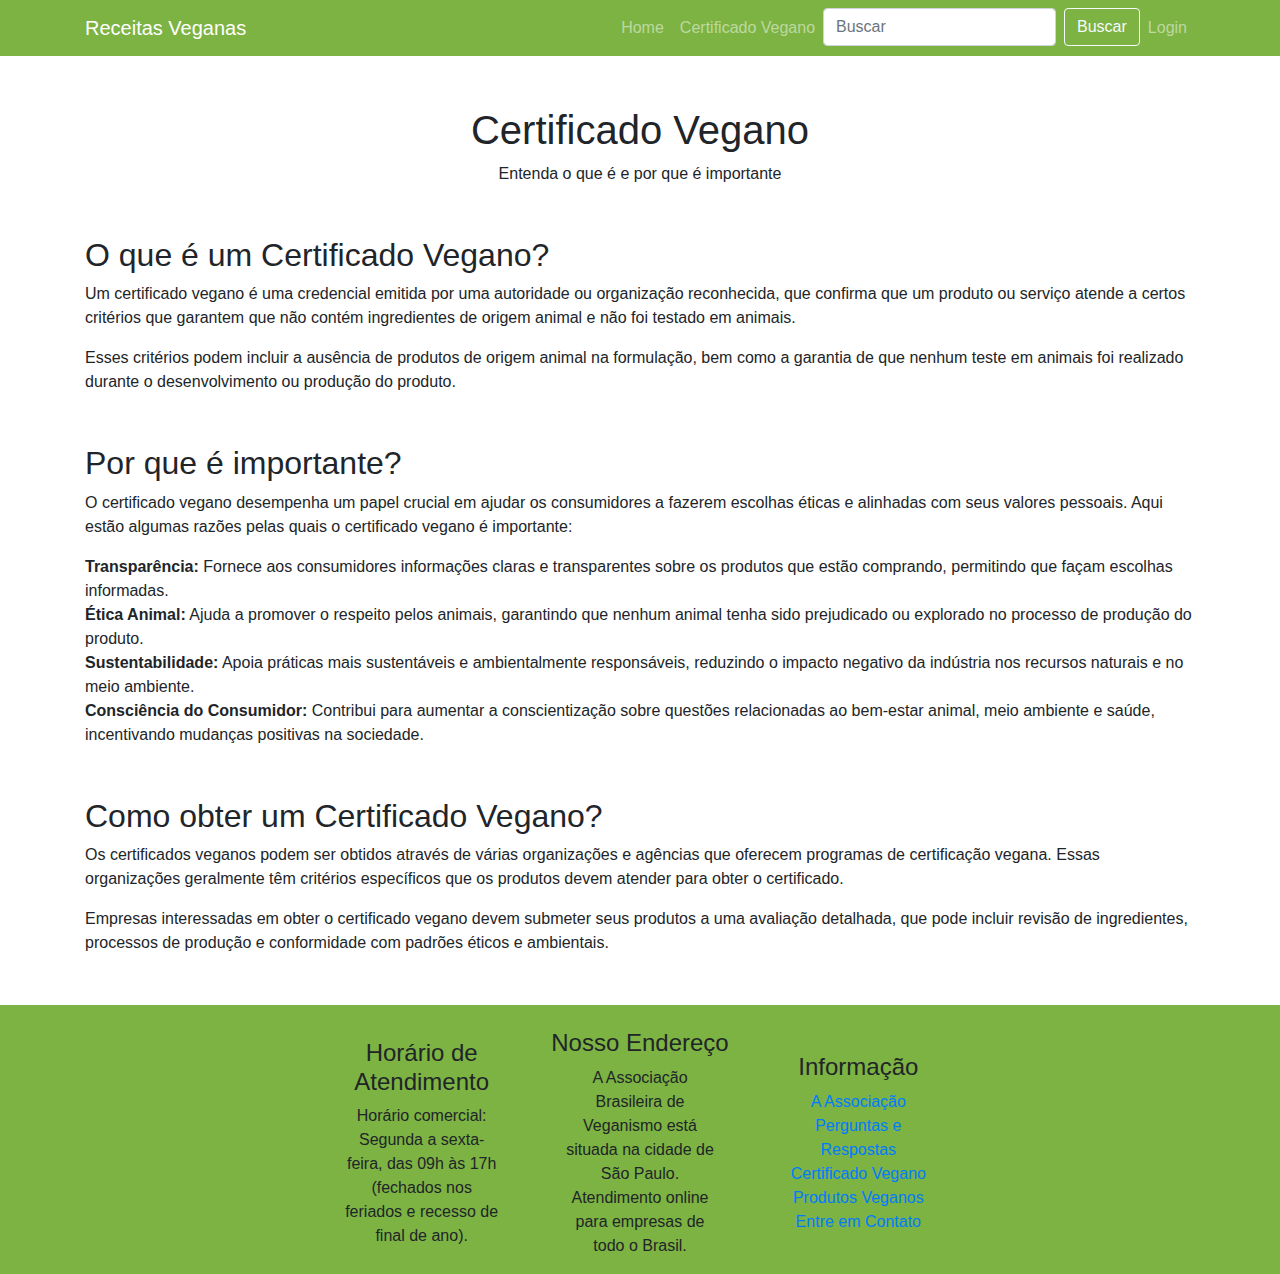
<file: pages/certificado.html>
<!DOCTYPE html>
<html lang="pt-br">
<head>
  <meta charset="UTF-8">
  <meta name="viewport" content="width=device-width, initial-scale=1.0">
  <title>Certificado Vegano</title>
  <link rel="stylesheet" href="/css/estilo.css">
  <style>
    .navbar {
      background-color: #7CB342;
    }
    .text-center{
      background-color: #7CB342;
    }
    </style>

  <!-- Bootstrap CSS -->
  <link rel="stylesheet" href="https://stackpath.bootstrapcdn.com/bootstrap/4.5.2/css/bootstrap.min.css">
</head>
<body>
    <nav class="navbar navbar-expand-lg navbar-dark">
        <div class="container">
          <a class="navbar-brand" href="#">Receitas Veganas</a>
          <button class="navbar-toggler" type="button" data-toggle="collapse" data-target="#navbarNav" aria-controls="navbarNav" aria-expanded="false" aria-label="Toggle navigation">
            <span class="navbar-toggler-icon"></span>
          </button>
          <div class="collapse navbar-collapse justify-content-end" id="navbarNav">
            <ul class="navbar-nav">
              <li class="nav-item">
                <a class="nav-link" href="/index.html">Home</a>
              </li>
              <li class="nav-item">
                <a class="nav-link" href="#">Certificado Vegano</a>
              </li>
              <li class="nav-item">
                <form class="form-inline">
                  <input class="form-control mr-sm-2" type="search" placeholder="Buscar" aria-label="Buscar">
                  <button class="btn btn-outline-light my-2 my-sm-0" type="submit">Buscar</button>
                </form>
              </li>
              <li class="nav-item">
                <a class="nav-link" href="pages/login.html">Login</a>
              </li>
            </ul>
          </div>
        </div>
      </nav>
  <div class="container">
    <header style="text-align: center; margin-top: 50px;">
      <h1>Certificado Vegano</h1>
      <p>Entenda o que é e por que é importante</p>
    </header>
    <section style="margin-top: 50px;">
      <h2>O que é um Certificado Vegano?</h2>
      <p>Um certificado vegano é uma credencial emitida por uma autoridade ou organização reconhecida, que confirma que um produto ou serviço atende a certos critérios que garantem que não contém ingredientes de origem animal e não foi testado em animais.</p>
      <p>Esses critérios podem incluir a ausência de produtos de origem animal na formulação, bem como a garantia de que nenhum teste em animais foi realizado durante o desenvolvimento ou produção do produto.</p>
    </section>
    <section style="margin-top: 50px;">
      <h2>Por que é importante?</h2>
      <p>O certificado vegano desempenha um papel crucial em ajudar os consumidores a fazerem escolhas éticas e alinhadas com seus valores pessoais. Aqui estão algumas razões pelas quais o certificado vegano é importante:</p>
      <ul>
        <li><strong>Transparência:</strong> Fornece aos consumidores informações claras e transparentes sobre os produtos que estão comprando, permitindo que façam escolhas informadas.</li>
        <li><strong>Ética Animal:</strong> Ajuda a promover o respeito pelos animais, garantindo que nenhum animal tenha sido prejudicado ou explorado no processo de produção do produto.</li>
        <li><strong>Sustentabilidade:</strong> Apoia práticas mais sustentáveis e ambientalmente responsáveis, reduzindo o impacto negativo da indústria nos recursos naturais e no meio ambiente.</li>
        <li><strong>Consciência do Consumidor:</strong> Contribui para aumentar a conscientização sobre questões relacionadas ao bem-estar animal, meio ambiente e saúde, incentivando mudanças positivas na sociedade.</li>
      </ul>
    </section>
    <section style="margin-top: 50px; margin-bottom: 50px;">
      <h2>Como obter um Certificado Vegano?</h2>
      <p>Os certificados veganos podem ser obtidos através de várias organizações e agências que oferecem programas de certificação vegana. Essas organizações geralmente têm critérios específicos que os produtos devem atender para obter o certificado.</p>
      <p>Empresas interessadas em obter o certificado vegano devem submeter seus produtos a uma avaliação detalhada, que pode incluir revisão de ingredientes, processos de produção e conformidade com padrões éticos e ambientais.</p>
    </section>
  </div>
  <footer  style="font-size: 16px;" class="text-center footer-expand-lg mt-4 " >
    <div class="row justify-content-center align-items-center">
        <div class="col-md-2 mt-4">
            <h4>Horário de Atendimento</h4>
            <p style="margin-left: auto;" class="col-md">Horário comercial: Segunda a sexta-feira, das 09h às 17h (fechados nos feriados e recesso de final de ano).</p>
        </div>
        <div class="col-md-2 mt-4">
            <h4>Nosso Endereço</h4>
            <p class="col-md">A Associação Brasileira de Veganismo está situada na cidade de São Paulo. Atendimento online para empresas de todo o Brasil.</p>
        </div>
        <div class="col-md-2 mt-4">
            <h4>Informação</h4>
            <ul class="col-md">
                <li><a href="#">A Associação</a></li>
                <li><a href="#">Perguntas e Respostas</a></li>
                <li><a href="#">Certificado Vegano</a></li>
                <li><a href="#">Produtos Veganos</a></li>
                <li><a href="#">Entre em Contato</a></li>
            </ul>
        </div>
    </div>
</footer >
  <!-- Bootstrap e JavaScript -->
  <script src="https://code.jquery.com/jquery-3.5.1.slim.min.js"></script>
  <script src="https://cdn.jsdelivr.net/npm/@popperjs/core@2.5.4/dist/umd/popper.min.js"></script>
  <script src="https://stackpath.bootstrapcdn.com/bootstrap/4.5.2/js/bootstrap.min.js"></script>
</body>
</html>
</file>
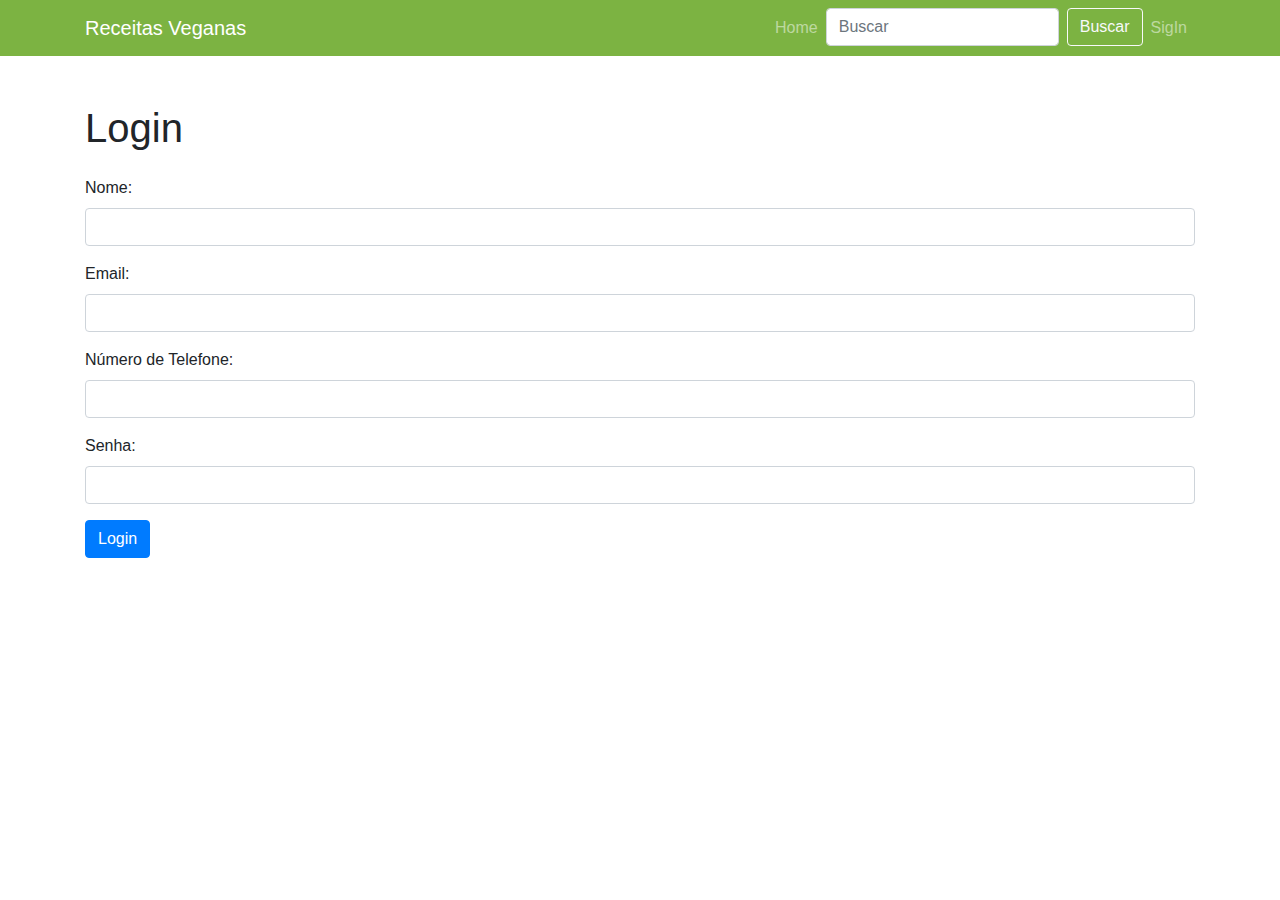
<file: pages/login.html>
<!DOCTYPE html>
<html lang="en">
<head>
  <meta charset="UTF-8">
  <meta name="viewport" content="width=device-width, initial-scale=1.0">
  <title>Login</title>
  <!-- Bootstrap CSS -->
  <link rel="stylesheet" href="https://stackpath.bootstrapcdn.com/bootstrap/4.5.2/css/bootstrap.min.css">
  <style>
    .error-message {
      color: red;
    }
    .navbar {
      background-color: #7CB342;
 
    }
  </style>
</head>
<body>
    <nav class="navbar navbar-expand-lg navbar-dark">
        <div class="container">
          <a class="navbar-brand" href="#">Receitas Veganas</a>
          <button class="navbar-toggler" type="button" data-toggle="collapse" data-target="#navbarNav" aria-controls="navbarNav" aria-expanded="false" aria-label="Toggle navigation">
            <span class="navbar-toggler-icon"></span>
          </button>
          <div class="collapse navbar-collapse justify-content-end" id="navbarNav">
            <ul class="navbar-nav">
              <li class="nav-item">
                <a class="nav-link" href="/index.html">Home</a>
              </li>
              <li class="nav-item">
                <form class="form-inline">
                  <input class="form-control mr-sm-2" type="search" placeholder="Buscar" aria-label="Buscar">
                  <button class="btn btn-outline-light my-2 my-sm-0" type="submit">Buscar</button>
                </form>
              </li>
              <li class="nav-item">
                <a class="nav-link" href="sigin.html">SigIn</a>
              </li>
            </ul>
          </div>
        </div>
      </nav>
  <div class="container">
    <h1 class="mt-5">Login</h1>
    <form id="loginForm" class="mt-4">
      <div class="form-group">
        <label for="name">Nome:</label>
        <input type="text" class="form-control" id="name" name="name" required>
        <div class="error-message" id="nameError"></div>
      </div>
      <div class="form-group">
        <label for="email">Email:</label>
        <input type="email" class="form-control" id="email" name="email" required>
        <div class="error-message" id="emailError"></div>
      </div>
      <div class="form-group">
        <label for="phone">Número de Telefone:</label>
        <input type="text" class="form-control" id="phone" name="phone" required>
        <div class="error-message" id="phoneError"></div>
      </div>
      <div class="form-group">
        <label for="password">Senha:</label>
        <input type="password" class="form-control" id="password" name="password" required>
        <div class="error-message" id="passwordError"></div>
      </div>
      <button type="submit" class="btn btn-primary">Login</button>
    </form>
  </div>

  <!-- Bootstrap e JavaScript -->
  <script src="https://code.jquery.com/jquery-3.5.1.slim.min.js"></script>
  <script src="https://cdn.jsdelivr.net/npm/@popperjs/core@2.5.4/dist/umd/popper.min.js"></script>
  <script src="https://stackpath.bootstrapcdn.com/bootstrap/4.5.2/js/bootstrap.min.js"></script>
  <script>
    document.getElementById("loginForm").addEventListener("submit", function(event) {
      event.preventDefault();
      var name = document.getElementById("name").value;
      var email = document.getElementById("email").value;
      var phone = document.getElementById("phone").value;
      var nameError = document.getElementById("nameError");
      var emailError = document.getElementById("emailError");
      var phoneError = document.getElementById("phoneError");

      // Reset previous error messages
      nameError.textContent = "";
      emailError.textContent = "";
      phoneError.textContent = "";

      // Validate name
      if (name.trim() === "") {
        nameError.textContent = "Por favor, insira seu nome.";
        return false;
      }

      // Validate email
      if (email.trim() === "") {
        emailError.textContent = "Por favor, insira seu email.";
        return false;
      } else if (!isValidEmail(email)) {
        emailError.textContent = "Por favor, insira um email válido.";
        return false;
      }

      // Validate phone number
      if (phone.trim() === "") {
        phoneError.textContent = "Por favor, insira seu número de telefone.";
        return false;
      } else if (!isValidPhone(phone)) {
        phoneError.textContent = "Por favor, insira um número de telefone válido.";
        return false;
      }

      // If all validations pass, submit the form
      alert("Login successful!");
      // Uncomment the line below to submit the form to a server
      // document.getElementById("loginForm").submit();
    });

    function isValidEmail(email) {
      // Simple email validation, you may use a more robust method
      var re = /\S+@\S+\.\S+/;
      return re.test(email);
    }

    function isValidPhone(phone) {
      // Simple phone number validation, you may use a more robust method
      var re = /^\d{10}$/;
      return re.test(phone);
    }
  </script>
</body>
</html>
</file>
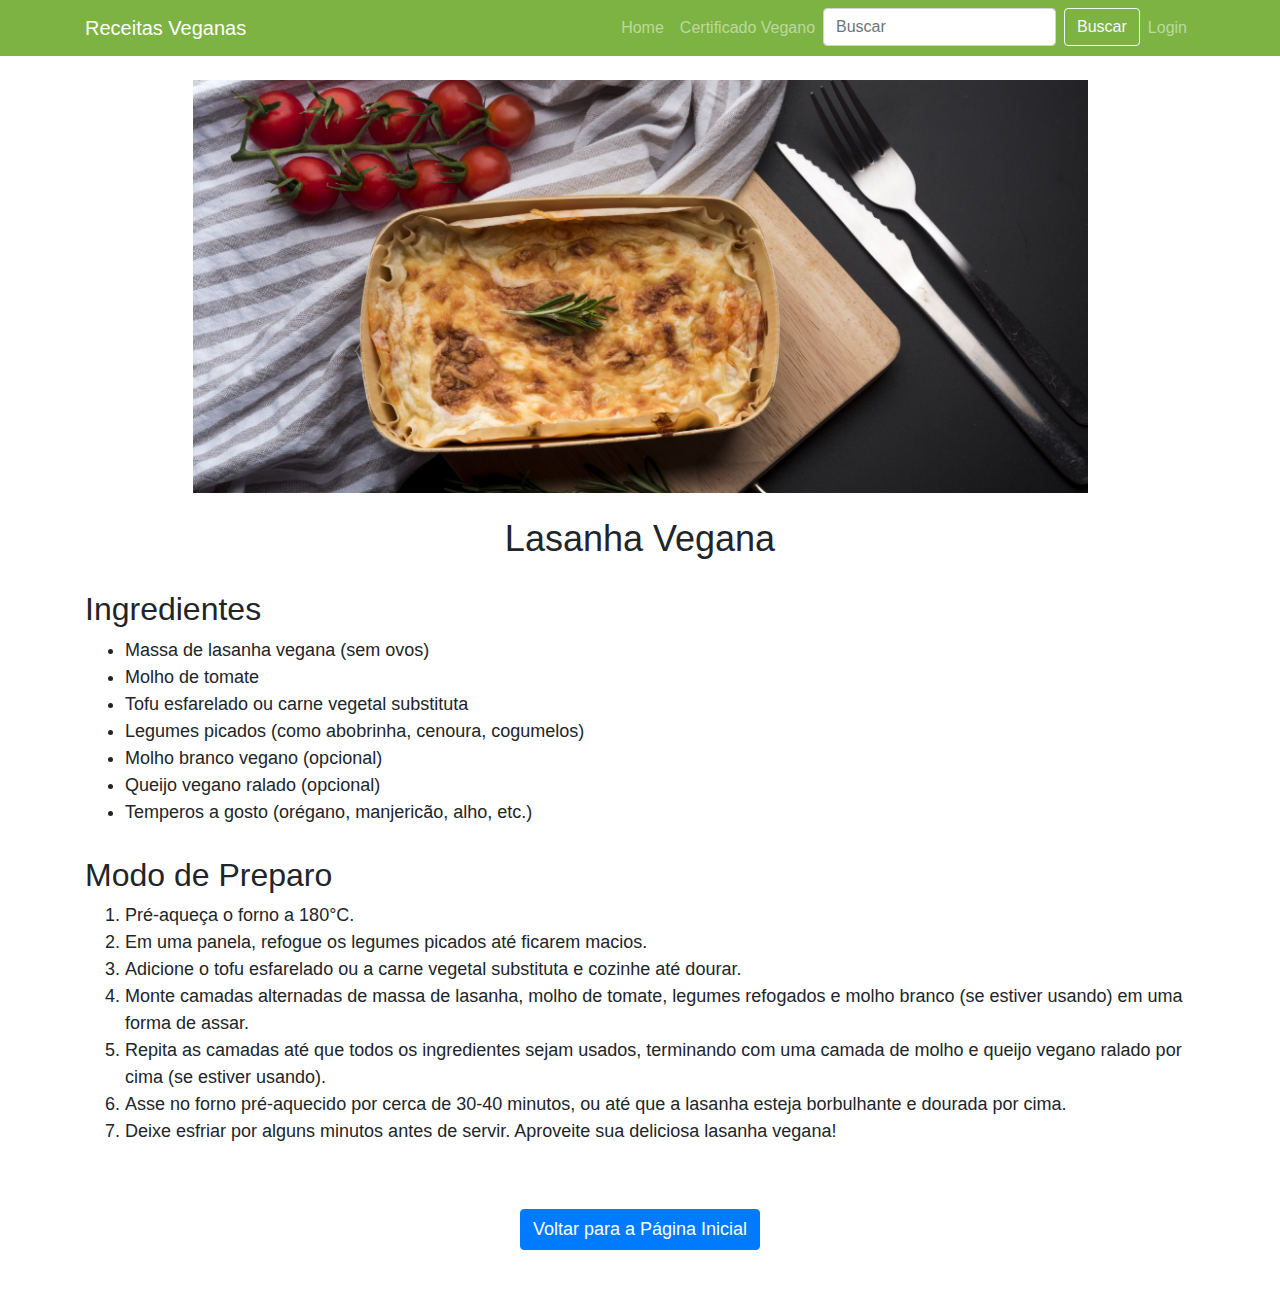
<file: pages/receita1.html>
<!DOCTYPE html>
<html lang="en">
<head>
  <meta charset="UTF-8">
  <meta name="viewport" content="width=device-width, initial-scale=1.0">
  <title>Lasanha Vegana</title>
  <style>
    .navbar {
      background-color: #7CB342;
    }
  </style>
  <link rel="stylesheet" href="https://stackpath.bootstrapcdn.com/bootstrap/4.5.2/css/bootstrap.min.css">
</head>
<body>
  <nav class="navbar navbar-expand-lg navbar-dark">
    <div class="container">
      <a class="navbar-brand" href="#">Receitas Veganas</a>
      <button class="navbar-toggler" type="button" data-toggle="collapse" data-target="#navbarNav" aria-controls="navbarNav" aria-expanded="false" aria-label="Toggle navigation">
        <span class="navbar-toggler-icon"></span>
      </button>
      <div class="collapse navbar-collapse justify-content-end" id="navbarNav">
        <ul class="navbar-nav">
          <li class="nav-item">
            <a class="nav-link" href="/index.html">Home</a>
          </li>
          <li class="nav-item">
            <a class="nav-link" href="#">Certificado Vegano</a>
          </li>
          <li class="nav-item">
            <form class="form-inline">
              <input class="form-control mr-sm-2" type="search" placeholder="Buscar" aria-label="Buscar">
              <button class="btn btn-outline-light my-2 my-sm-0" type="submit">Buscar</button>
            </form>
          </li>
          <li class="nav-item">
            <a class="nav-link" href="#">Login</a>
          </li>
        </ul>
      </div>
    </div>
  </nav>
  <div class="container" mt-4>
    <header style="text-align: center; margin-bottom: 30px;">
      <div class="mt-4">
        <img class="col-md-10" src="/img/lasanhavegana2.jpg" alt="" width="900px">
      </div>
      <h1 class="mt-4" style="font-size: 36px;">Lasanha Vegana</h1>
    </header>
    <section id="ingredients">
      <h2>Ingredientes</h2>
      <ul style="font-size: 18px;">
        <li>Massa de lasanha vegana (sem ovos)</li>
        <li>Molho de tomate</li>
        <li>Tofu esfarelado ou carne vegetal substituta</li>
        <li>Legumes picados (como abobrinha, cenoura, cogumelos)</li>
        <li>Molho branco vegano (opcional)</li>
        <li>Queijo vegano ralado (opcional)</li>
        <li>Temperos a gosto (orégano, manjericão, alho, etc.)</li>
      </ul>
    </section>
    <section id="instructions" style="margin-top: 30px;">
      <h2>Modo de Preparo</h2>
      <ol style="font-size: 18px;">
        <li>Pré-aqueça o forno a 180°C.</li>
        <li>Em uma panela, refogue os legumes picados até ficarem macios.</li>
        <li>Adicione o tofu esfarelado ou a carne vegetal substituta e cozinhe até dourar.</li>
        <li>Monte camadas alternadas de massa de lasanha, molho de tomate, legumes refogados e molho branco (se estiver usando) em uma forma de assar.</li>
        <li>Repita as camadas até que todos os ingredientes sejam usados, terminando com uma camada de molho e queijo vegano ralado por cima (se estiver usando).</li>
        <li>Asse no forno pré-aquecido por cerca de 30-40 minutos, ou até que a lasanha esteja borbulhante e dourada por cima.</li>
        <li>Deixe esfriar por alguns minutos antes de servir. Aproveite sua deliciosa lasanha vegana!</li>
      </ol>
    </section>
  </div>
    <footer style="text-align: center; margin-top: 5%; margin-bottom: 5%;">
      <a href="/index.html" class="btn btn-primary" style="font-size: 18px;">Voltar para a Página Inicial</a>
    </footer>
  </div>

  <!-- Bootstrap e JavaScript -->
  <script src="https://code.jquery.com/jquery-3.5.1.slim.min.js"></script>
  <script src="https://cdn.jsdelivr.net/npm/@popperjs/core@2.5.4/dist/umd/popper.min.js"></script>
  <script src="https://stackpath.bootstrapcdn.com/bootstrap/4.5.2/js/bootstrap.min.js"></script>
</body>
</html>
</file>
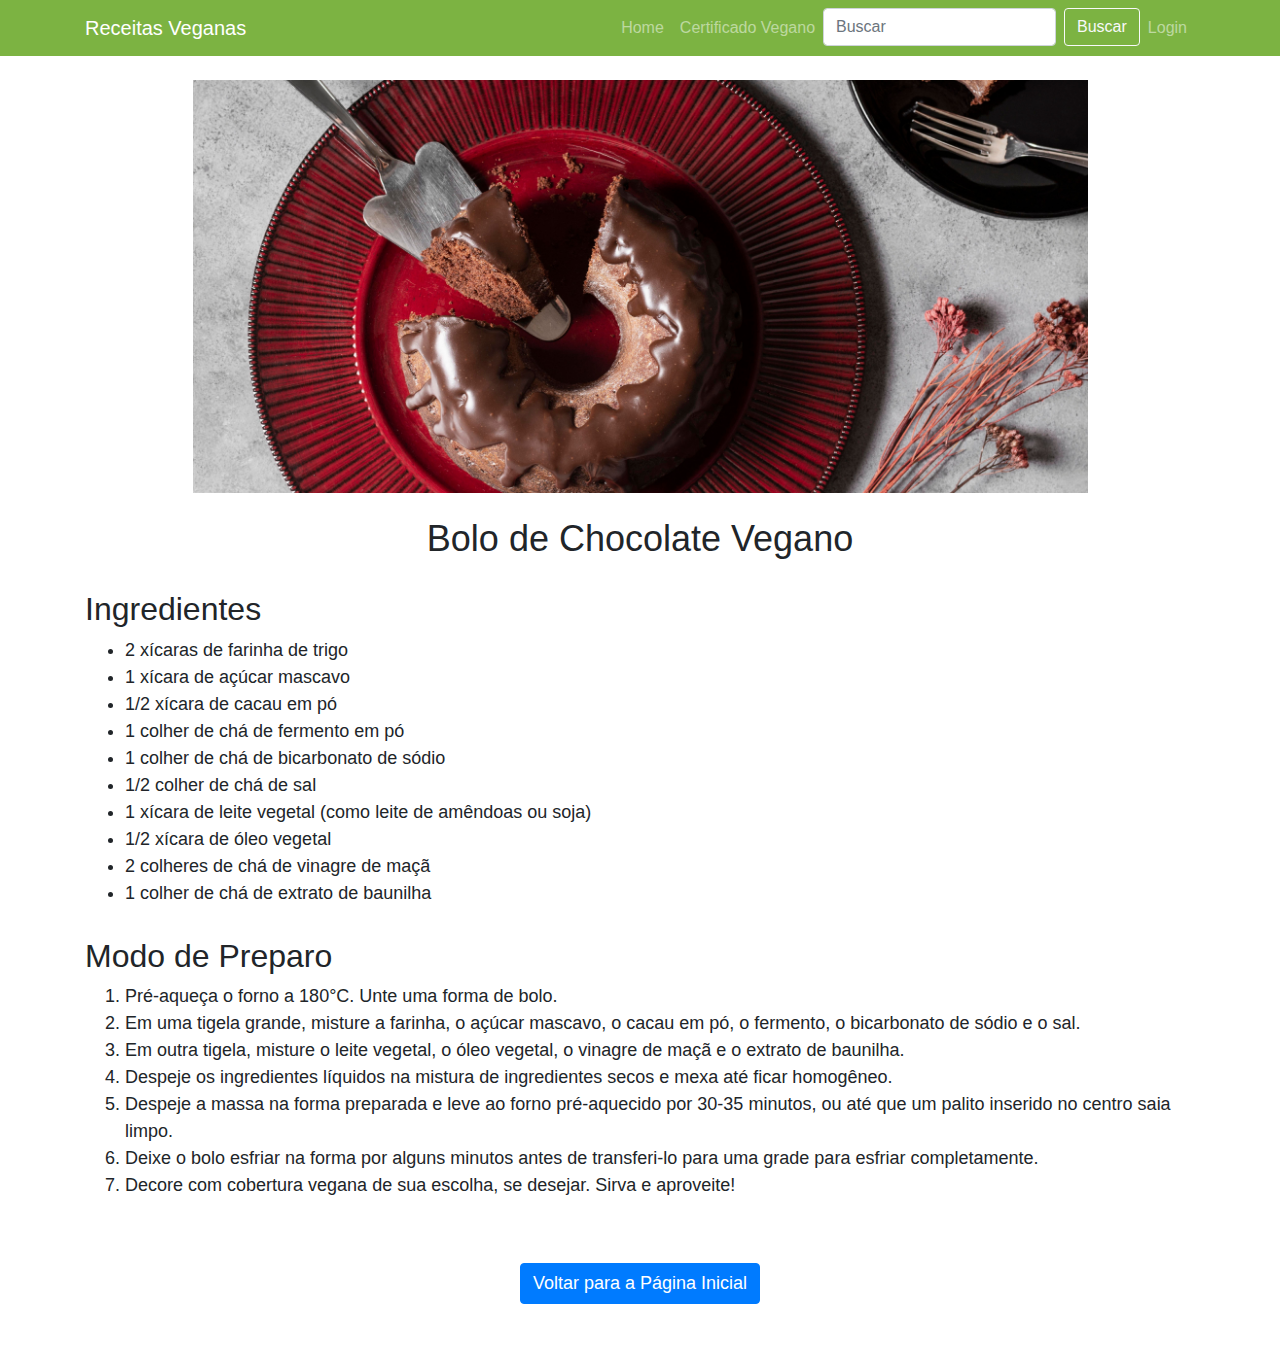
<file: pages/receita2.html>
<!DOCTYPE html>
<html lang="en">
<head>
  <meta charset="UTF-8">
  <meta name="viewport" content="width=device-width, initial-scale=1.0">
  <title>Bolo de Chocolate Vegano</title>
  <style>
    .navbar {
      background-color: #7CB342;
    }
  </style>
  <!-- Bootstrap CSS -->
  <link rel="stylesheet" href="https://stackpath.bootstrapcdn.com/bootstrap/4.5.2/css/bootstrap.min.css">
</head>
<body>
    <nav class="navbar navbar-expand-lg navbar-dark">
        <div class="container">
          <a class="navbar-brand" href="#">Receitas Veganas</a>
          <button class="navbar-toggler" type="button" data-toggle="collapse" data-target="#navbarNav" aria-controls="navbarNav" aria-expanded="false" aria-label="Toggle navigation">
            <span class="navbar-toggler-icon"></span>
          </button>
          <div class="collapse navbar-collapse justify-content-end" id="navbarNav">
            <ul class="navbar-nav">
              <li class="nav-item">
                <a class="nav-link" href="/index.html">Home</a>
              </li>
              <li class="nav-item">
                <a class="nav-link" href="#">Certificado Vegano</a>
              </li>
              <li class="nav-item">
                <form class="form-inline">
                  <input class="form-control mr-sm-2" type="search" placeholder="Buscar" aria-label="Buscar">
                  <button class="btn btn-outline-light my-2 my-sm-0" type="submit">Buscar</button>
                </form>
              </li>
              <li class="nav-item">
                <a class="nav-link" href="#">Login</a>
              </li>
            </ul>
          </div>
        </div>
      </nav>
  <div class="container">
    <header style="text-align: center; margin-bottom: 30px;">
        <div class="mt-4">
            <img class="col-md-10" src="/img/bolo2.jpg" alt="" width="900">
        </div>
      <h1 class="mt-4" style="font-size: 36px ;" >Bolo de Chocolate Vegano</h1>
    </header>
    <section id="ingredients">
      <h2>Ingredientes</h2>
      <ul style="font-size: 18px;">
        <li>2 xícaras de farinha de trigo</li>
        <li>1 xícara de açúcar mascavo</li>
        <li>1/2 xícara de cacau em pó</li>
        <li>1 colher de chá de fermento em pó</li>
        <li>1 colher de chá de bicarbonato de sódio</li>
        <li>1/2 colher de chá de sal</li>
        <li>1 xícara de leite vegetal (como leite de amêndoas ou soja)</li>
        <li>1/2 xícara de óleo vegetal</li>
        <li>2 colheres de chá de vinagre de maçã</li>
        <li>1 colher de chá de extrato de baunilha</li>
      </ul>
    </section>
    <section id="instructions" style="margin-top: 30px;">
      <h2>Modo de Preparo</h2>
      <ol style="font-size: 18px;">
        <li>Pré-aqueça o forno a 180°C. Unte uma forma de bolo.</li>
        <li>Em uma tigela grande, misture a farinha, o açúcar mascavo, o cacau em pó, o fermento, o bicarbonato de sódio e o sal.</li>
        <li>Em outra tigela, misture o leite vegetal, o óleo vegetal, o vinagre de maçã e o extrato de baunilha.</li>
        <li>Despeje os ingredientes líquidos na mistura de ingredientes secos e mexa até ficar homogêneo.</li>
        <li>Despeje a massa na forma preparada e leve ao forno pré-aquecido por 30-35 minutos, ou até que um palito inserido no centro saia limpo.</li>
        <li>Deixe o bolo esfriar na forma por alguns minutos antes de transferi-lo para uma grade para esfriar completamente.</li>
        <li>Decore com cobertura vegana de sua escolha, se desejar. Sirva e aproveite!</li>
      </ol>
    </section>
  </div>
    <footer style="text-align: center; margin-top: 5%; margin-bottom: 5%;">
        <a href="/index.html" class="btn btn-primary" style="font-size: 18px;">Voltar para a Página Inicial</a>
    </footer>

  <!-- Bootstrap e JavaScript -->
  <script src="https://code.jquery.com/jquery-3.5.1.slim.min.js"></script>
  <script src="https://cdn.jsdelivr.net/npm/@popperjs/core@2.5.4/dist/umd/popper.min.js"></script>
  <script src="https://stackpath.bootstrapcdn.com/bootstrap/4.5.2/js/bootstrap.min.js"></script>
</body>
</html>
</file>
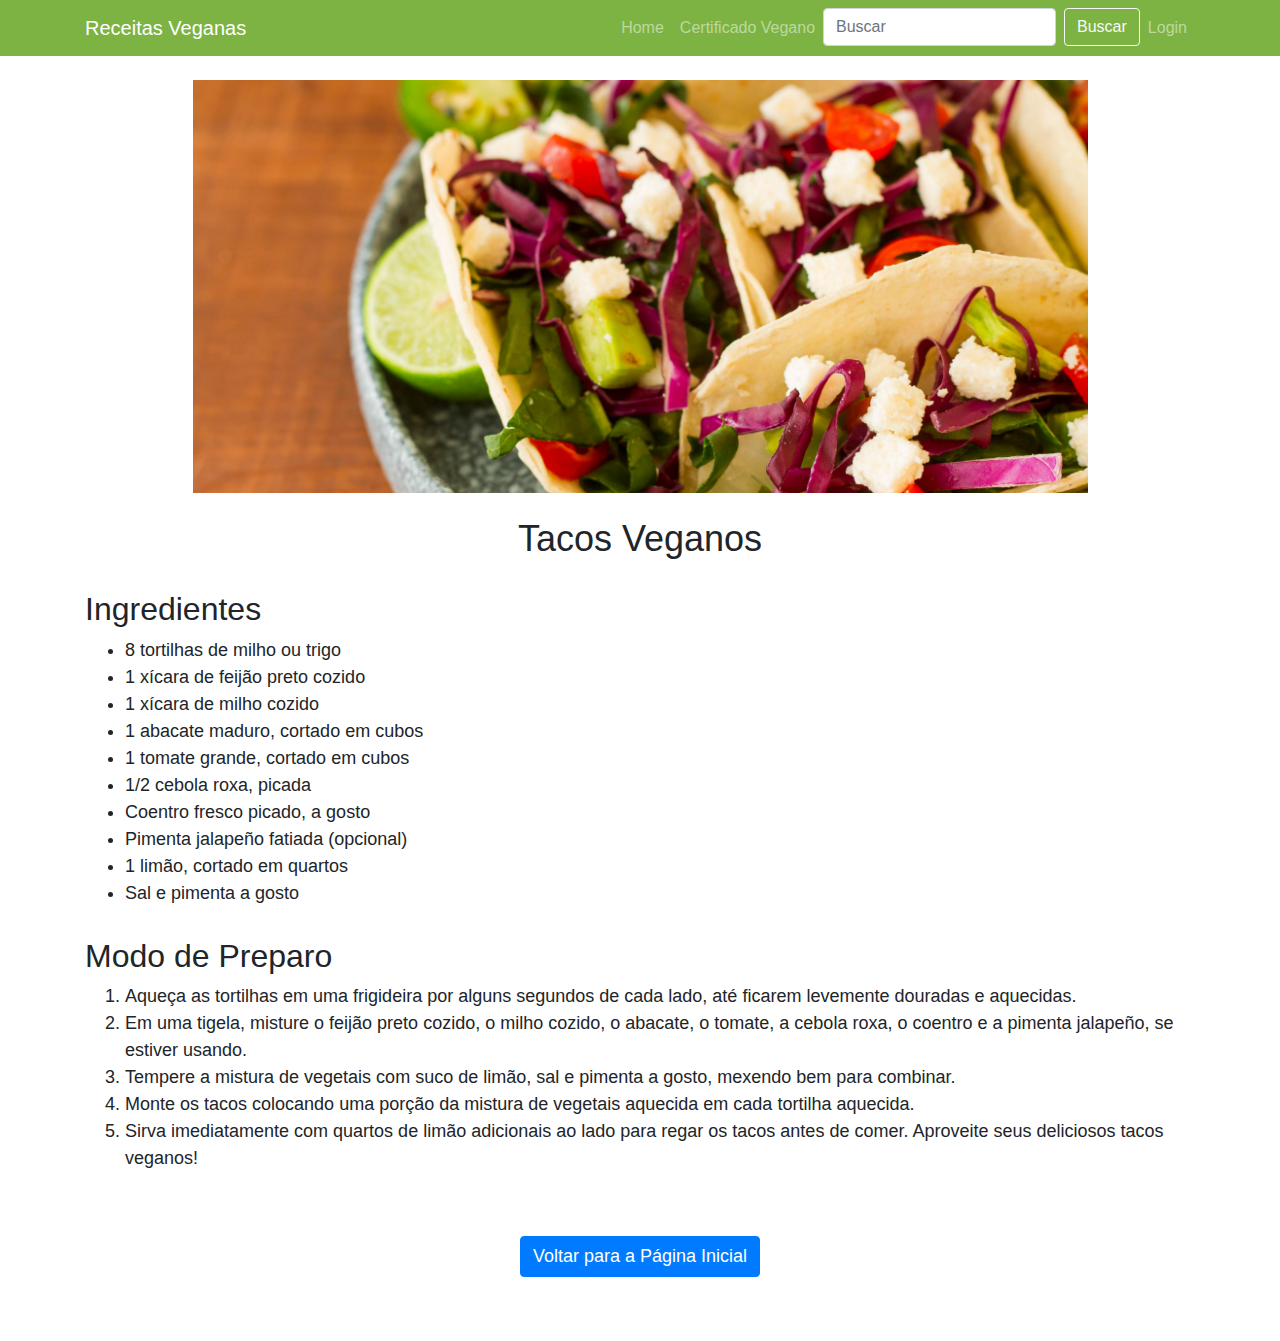
<file: pages/receita3.html>
<!DOCTYPE html>
<html lang="en">
<head>
  <meta charset="UTF-8">
  <meta name="viewport" content="width=device-width, initial-scale=1.0">
  <title>Tacos Veganos</title>
  <style>
    .navbar {
      background-color: #7CB342;
    }
  </style>
  <!-- Bootstrap CSS -->
  <link rel="stylesheet" href="https://stackpath.bootstrapcdn.com/bootstrap/4.5.2/css/bootstrap.min.css">
</head>
<body>
    <nav class="navbar navbar-expand-lg navbar-dark">
        <div class="container">
          <a class="navbar-brand" href="#">Receitas Veganas</a>
          <button class="navbar-toggler" type="button" data-toggle="collapse" data-target="#navbarNav" aria-controls="navbarNav" aria-expanded="false" aria-label="Toggle navigation">
            <span class="navbar-toggler-icon"></span>
          </button>
          <div class="collapse navbar-collapse justify-content-end" id="navbarNav">
            <ul class="navbar-nav">
              <li class="nav-item">
                <a class="nav-link" href="/index.html">Home</a>
              </li>
              <li class="nav-item">
                <a class="nav-link" href="#">Certificado Vegano</a>
              </li>
              <li class="nav-item">
                <form class="form-inline">
                  <input class="form-control mr-sm-2" type="search" placeholder="Buscar" aria-label="Buscar">
                  <button class="btn btn-outline-light my-2 my-sm-0" type="submit">Buscar</button>
                </form>
              </li>
              <li class="nav-item">
                <a class="nav-link" href="#">Login</a>
              </li>
            </ul>
          </div>
        </div>
      </nav>

  <div class="container">
    <header style="text-align: center; margin-bottom: 30px;">
        <div class="mt-4">
            <img class="col-md-10" src="/img/taco2.jpg" alt="" width="900">
        </div>
      <h1 class="mt-4" style="font-size: 36px;">Tacos Veganos</h1>
    </header>
    <section id="ingredients">
      <h2>Ingredientes</h2>
      <ul style="font-size: 18px;">
        <li>8 tortilhas de milho ou trigo</li>
        <li>1 xícara de feijão preto cozido</li>
        <li>1 xícara de milho cozido</li>
        <li>1 abacate maduro, cortado em cubos</li>
        <li>1 tomate grande, cortado em cubos</li>
        <li>1/2 cebola roxa, picada</li>
        <li>Coentro fresco picado, a gosto</li>
        <li>Pimenta jalapeño fatiada (opcional)</li>
        <li>1 limão, cortado em quartos</li>
        <li>Sal e pimenta a gosto</li>
      </ul>
    </section>
    <section id="instructions" style="margin-top: 30px;">
      <h2>Modo de Preparo</h2>
      <ol style="font-size: 18px;">
        <li>Aqueça as tortilhas em uma frigideira por alguns segundos de cada lado, até ficarem levemente douradas e aquecidas.</li>
        <li>Em uma tigela, misture o feijão preto cozido, o milho cozido, o abacate, o tomate, a cebola roxa, o coentro e a pimenta jalapeño, se estiver usando.</li>
        <li>Tempere a mistura de vegetais com suco de limão, sal e pimenta a gosto, mexendo bem para combinar.</li>
        <li>Monte os tacos colocando uma porção da mistura de vegetais aquecida em cada tortilha aquecida.</li>
        <li>Sirva imediatamente com quartos de limão adicionais ao lado para regar os tacos antes de comer. Aproveite seus deliciosos tacos veganos!</li>
      </ol>
    </section>
  </div>
    <footer style="text-align: center; margin-top: 5%; margin-bottom: 5%;">
        <a href="/index.html" class="btn btn-primary" style="font-size: 18px;">Voltar para a Página Inicial</a>
    </footer>

  <!-- Bootstrap e JavaScript -->
  <script src="https://code.jquery.com/jquery-3.5.1.slim.min.js"></script>
  <script src="https://cdn.jsdelivr.net/npm/@popperjs/core@2.5.4/dist/umd/popper.min.js"></script>
  <script src="https://stackpath.bootstrapcdn.com/bootstrap/4.5.2/js/bootstrap.min.js"></script>
</body>
</html>
</file>
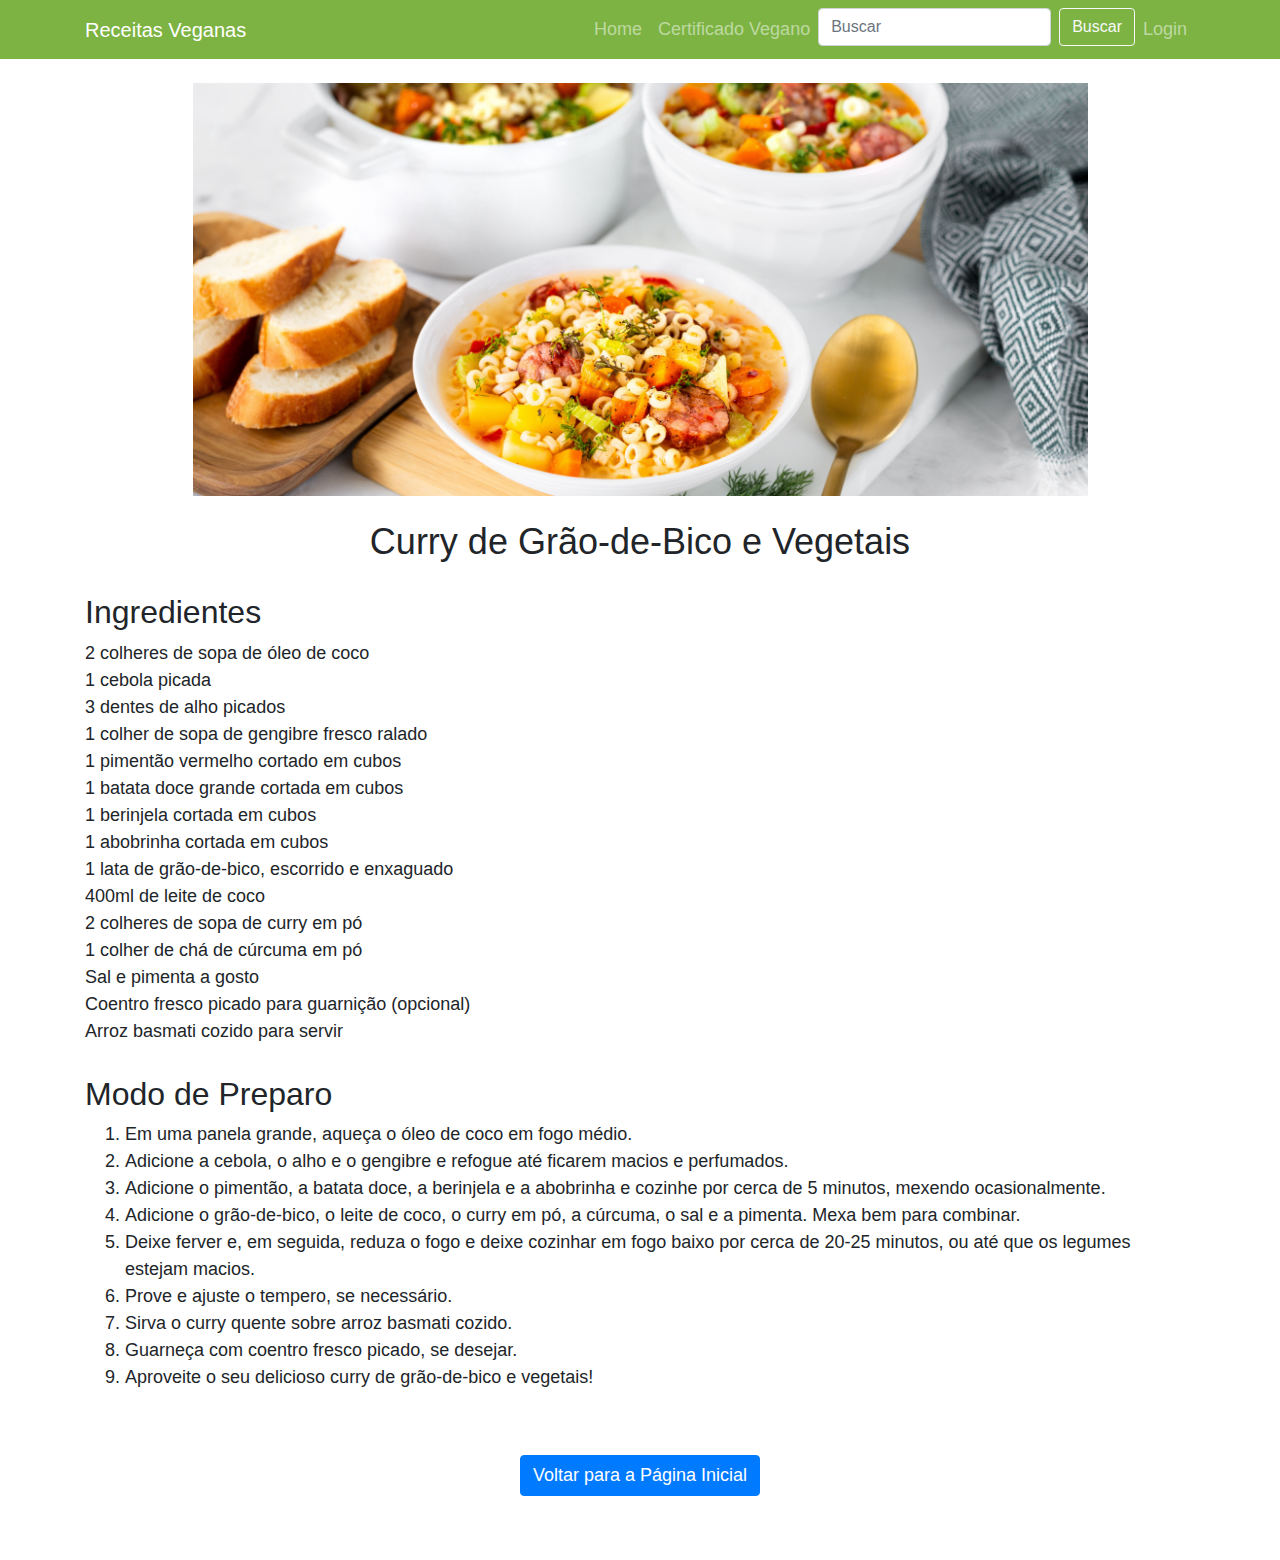
<file: pages/receita4.html>
<!DOCTYPE html>
<html lang="en">
<head>
  <meta charset="UTF-8">
  <meta name="viewport" content="width=device-width, initial-scale=1.0">
  <title>Curry de Grão-de-Bico e Vegetais</title>
  <!-- Bootstrap CSS -->
  <link rel="stylesheet" href="https://stackpath.bootstrapcdn.com/bootstrap/4.5.2/css/bootstrap.min.css">
  <link rel="stylesheet" href="/css/estilo.css">
  <style>
    .navbar {
      background-color: #7CB342;}
  </style>
</head>
<body>
    <nav class="navbar navbar-expand-lg navbar-dark">
        <div class="container">
          <a class="navbar-brand" href="#">Receitas Veganas</a>
          <button class="navbar-toggler" type="button" data-toggle="collapse" data-target="#navbarNav" aria-controls="navbarNav" aria-expanded="false" aria-label="Toggle navigation">
            <span class="navbar-toggler-icon"></span>
          </button>
          <div class="collapse navbar-collapse justify-content-end" id="navbarNav">
            <ul class="navbar-nav">
              <li class="nav-item">
                <a class="nav-link" href="/index.html">Home</a>
              </li>
              <li class="nav-item">
                <a class="nav-link" href="#">Certificado Vegano</a>
              </li>
              <li class="nav-item">
                <form class="form-inline">
                  <input class="form-control mr-sm-2" type="search" placeholder="Buscar" aria-label="Buscar">
                  <button class="btn btn-outline-light my-2 my-sm-0" type="submit">Buscar</button>
                </form>
              </li>
              <li class="nav-item">
                <a class="nav-link" href="#">Login</a>
              </li>
            </ul>
          </div>
        </div>
      </nav>
  <div class="container">
    <header style="text-align: center; margin-bottom: 30px;">
        <div class="mt-4">
            <img class="col-md-10" src="/img/curry2.jpg" alt="" width="900">
        </div>
      <h1 class="mt-4" style="font-size: 36px;">Curry de Grão-de-Bico e Vegetais</h1>
    </header>
    <section id="ingredients">
      <h2>Ingredientes</h2>
      <ul style="font-size: 18px;">
        <li>2 colheres de sopa de óleo de coco</li>
        <li>1 cebola picada</li>
        <li>3 dentes de alho picados</li>
        <li>1 colher de sopa de gengibre fresco ralado</li>
        <li>1 pimentão vermelho cortado em cubos</li>
        <li>1 batata doce grande cortada em cubos</li>
        <li>1 berinjela cortada em cubos</li>
        <li>1 abobrinha cortada em cubos</li>
        <li>1 lata de grão-de-bico, escorrido e enxaguado</li>
        <li>400ml de leite de coco</li>
        <li>2 colheres de sopa de curry em pó</li>
        <li>1 colher de chá de cúrcuma em pó</li>
        <li>Sal e pimenta a gosto</li>
        <li>Coentro fresco picado para guarnição (opcional)</li>
        <li>Arroz basmati cozido para servir</li>
      </ul>
    </section>
    <section id="instructions" style="margin-top: 30px;">
      <h2>Modo de Preparo</h2>
      <ol style="font-size: 18px;">
        <li>Em uma panela grande, aqueça o óleo de coco em fogo médio.</li>
        <li>Adicione a cebola, o alho e o gengibre e refogue até ficarem macios e perfumados.</li>
        <li>Adicione o pimentão, a batata doce, a berinjela e a abobrinha e cozinhe por cerca de 5 minutos, mexendo ocasionalmente.</li>
        <li>Adicione o grão-de-bico, o leite de coco, o curry em pó, a cúrcuma, o sal e a pimenta. Mexa bem para combinar.</li>
        <li>Deixe ferver e, em seguida, reduza o fogo e deixe cozinhar em fogo baixo por cerca de 20-25 minutos, ou até que os legumes estejam macios.</li>
        <li>Prove e ajuste o tempero, se necessário.</li>
        <li>Sirva o curry quente sobre arroz basmati cozido.</li>
        <li>Guarneça com coentro fresco picado, se desejar.</li>
        <li>Aproveite o seu delicioso curry de grão-de-bico e vegetais!</li>
      </ol>
    </section>
    </div>  
    <footer style="text-align: center; margin-top: 5%; margin-bottom: 5%;">
        <a href="/index.html" class="btn btn-primary" style="font-size: 18px;">Voltar para a Página Inicial</a>
    </footer>

  <!-- Bootstrap e JavaScript -->
  <script src="https://code.jquery.com/jquery-3.5.1.slim.min.js"></script>
  <script src="https://cdn.jsdelivr.net/npm/@popperjs/core@2.5.4/dist/umd/popper.min.js"></script>
  <script src="https://stackpath.bootstrapcdn.com/bootstrap/4.5.2/js/bootstrap.min.js"></script>
</body>
</html>
</file>
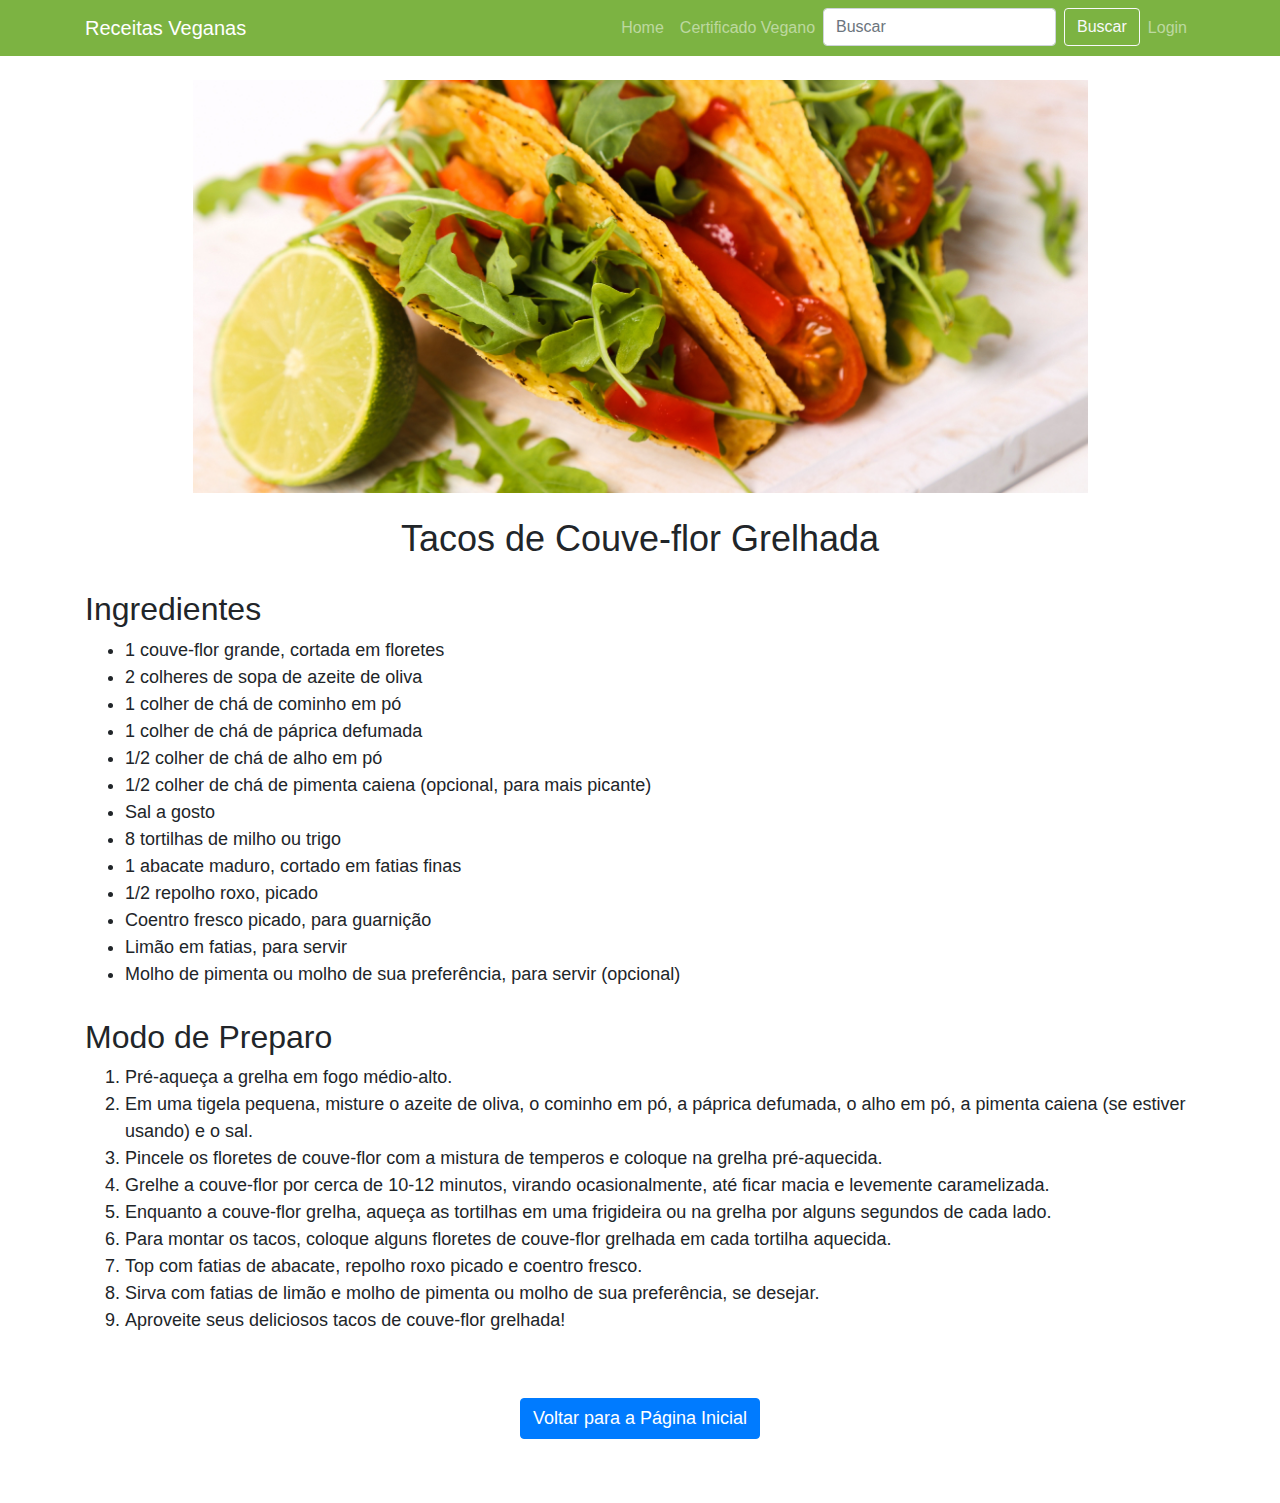
<file: pages/receita5.html>
<!DOCTYPE html>
<html lang="en">
<head>
  <meta charset="UTF-8">
  <meta name="viewport" content="width=device-width, initial-scale=1.0">
  <title>Tacos de Couve-flor Grelhada</title>
  <style>
    .navbar {
      background-color: #7CB342;}
  </style>
  <link rel="stylesheet" href="https://stackpath.bootstrapcdn.com/bootstrap/4.5.2/css/bootstrap.min.css">
</head>
<body>
    <nav class="navbar navbar-expand-lg navbar-dark">
        <div class="container">
          <a class="navbar-brand" href="#">Receitas Veganas</a>
          <button class="navbar-toggler" type="button" data-toggle="collapse" data-target="#navbarNav" aria-controls="navbarNav" aria-expanded="false" aria-label="Toggle navigation">
            <span class="navbar-toggler-icon"></span>
          </button>
          <div class="collapse navbar-collapse justify-content-end" id="navbarNav">
            <ul class="navbar-nav">
              <li class="nav-item">
                <a class="nav-link" href="/index.html">Home</a>
              </li>
              <li class="nav-item">
                <a class="nav-link" href="#">Certificado Vegano</a>
              </li>
              <li class="nav-item">
                <form class="form-inline">
                  <input class="form-control mr-sm-2" type="search" placeholder="Buscar" aria-label="Buscar">
                  <button class="btn btn-outline-light my-2 my-sm-0" type="submit">Buscar</button>
                </form>
              </li>
              <li class="nav-item">
                <a class="nav-link" href="#">Login</a>
              </li>
            </ul>
          </div>
        </div>
      </nav>
  <div class="container">
    <header style="text-align: center; margin-bottom: 30px;">
        <div class="mt-4">
            <img class="col-md-10" src="/img/taco2 (1).jpg" alt="" width="900px">
        </div>
      <h1 class="mt-4" style="font-size: 36px;">Tacos de Couve-flor Grelhada</h1>
    </header>
    <section id="ingredients">
      <h2>Ingredientes</h2>
      <ul style="font-size: 18px;">
        <li>1 couve-flor grande, cortada em floretes</li>
        <li>2 colheres de sopa de azeite de oliva</li>
        <li>1 colher de chá de cominho em pó</li>
        <li>1 colher de chá de páprica defumada</li>
        <li>1/2 colher de chá de alho em pó</li>
        <li>1/2 colher de chá de pimenta caiena (opcional, para mais picante)</li>
        <li>Sal a gosto</li>
        <li>8 tortilhas de milho ou trigo</li>
        <li>1 abacate maduro, cortado em fatias finas</li>
        <li>1/2 repolho roxo, picado</li>
        <li>Coentro fresco picado, para guarnição</li>
        <li>Limão em fatias, para servir</li>
        <li>Molho de pimenta ou molho de sua preferência, para servir (opcional)</li>
      </ul>
    </section>
    <section id="instructions" style="margin-top: 30px;">
      <h2>Modo de Preparo</h2>
      <ol style="font-size: 18px;">
        <li>Pré-aqueça a grelha em fogo médio-alto.</li>
        <li>Em uma tigela pequena, misture o azeite de oliva, o cominho em pó, a páprica defumada, o alho em pó, a pimenta caiena (se estiver usando) e o sal.</li>
        <li>Pincele os floretes de couve-flor com a mistura de temperos e coloque na grelha pré-aquecida.</li>
        <li>Grelhe a couve-flor por cerca de 10-12 minutos, virando ocasionalmente, até ficar macia e levemente caramelizada.</li>
        <li>Enquanto a couve-flor grelha, aqueça as tortilhas em uma frigideira ou na grelha por alguns segundos de cada lado.</li>
        <li>Para montar os tacos, coloque alguns floretes de couve-flor grelhada em cada tortilha aquecida.</li>
        <li>Top com fatias de abacate, repolho roxo picado e coentro fresco.</li>
        <li>Sirva com fatias de limão e molho de pimenta ou molho de sua preferência, se desejar.</li>
        <li>Aproveite seus deliciosos tacos de couve-flor grelhada!</li>
      </ol>
    </section>
    </div>
    <footer style="text-align: center; margin-top: 5%; margin-bottom: 5%;">
        <a href="/index.html" class="btn btn-primary" style="font-size: 18px;">Voltar para a Página Inicial</a>
    </footer>
  <!-- Bootstrap e JavaScript -->
  <script src="https://code.jquery.com/jquery-3.5.1.slim.min.js"></script>
  <script src="https://cdn.jsdelivr.net/npm/@popperjs/core@2.5.4/dist/umd/popper.min.js"></script>
  <script src="https://stackpath.bootstrapcdn.com/bootstrap/4.5.2/js/bootstrap.min.js"></script>
</body>
</html>
</file>
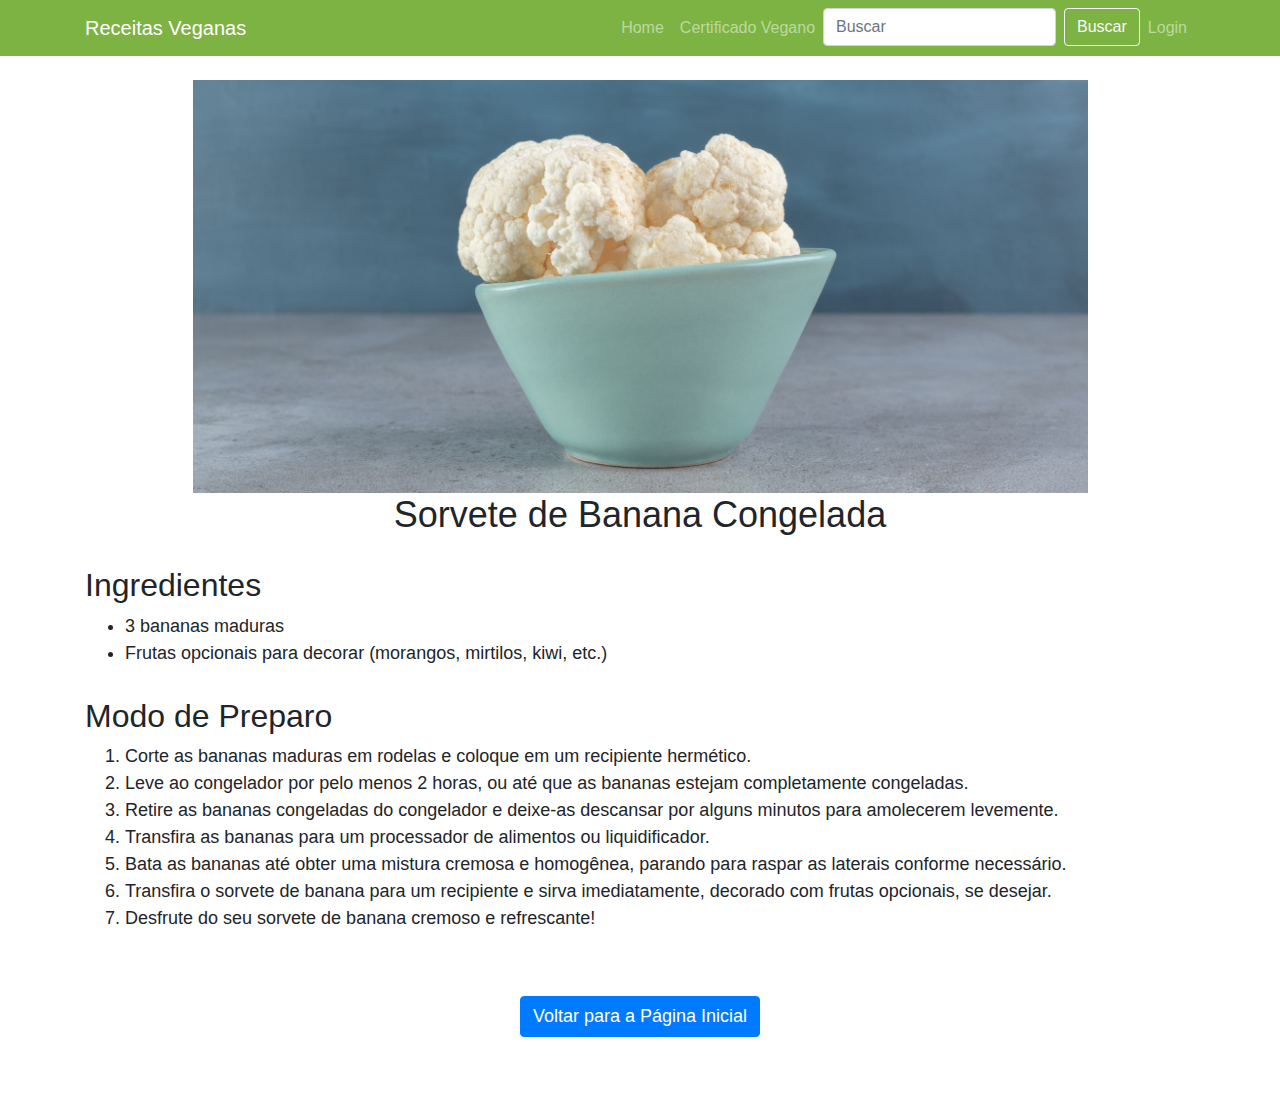
<file: pages/receita6.html>
<!DOCTYPE html>
<html lang="en">
<head>
  <meta charset="UTF-8">
  <meta name="viewport" content="width=device-width, initial-scale=1.0">
  <title>Sorvete de Banana Congelada</title>
  <style>
    .navbar {
      background-color: #7CB342;}
  </style>
  <!-- Bootstrap CSS -->
  <link rel="stylesheet" href="https://stackpath.bootstrapcdn.com/bootstrap/4.5.2/css/bootstrap.min.css">
</head>
<body>
    <nav class="navbar navbar-expand-lg navbar-dark">
        <div class="container">
          <a class="navbar-brand" href="#">Receitas Veganas</a>
          <button class="navbar-toggler" type="button" data-toggle="collapse" data-target="#navbarNav" aria-controls="navbarNav" aria-expanded="false" aria-label="Toggle navigation">
            <span class="navbar-toggler-icon"></span>
          </button>
          <div class="collapse navbar-collapse justify-content-end" id="navbarNav">
            <ul class="navbar-nav">
              <li class="nav-item">
                <a class="nav-link" href="/index.html">Home</a>
              </li>
              <li class="nav-item">
                <a class="nav-link" href="#">Certificado Vegano</a>
              </li>
              <li class="nav-item">
                <form class="form-inline">
                  <input class="form-control mr-sm-2" type="search" placeholder="Buscar" aria-label="Buscar">
                  <button class="btn btn-outline-light my-2 my-sm-0" type="submit">Buscar</button>
                </form>
              </li>
              <li class="nav-item">
                <a class="nav-link" href="#">Login</a>
              </li>
            </ul>
          </div>
        </div>
      </nav>
  <div class="container">
    <header style="text-align: center; margin-bottom: 30px;">
        <div class="mt-4">
            <img class="col-md-10" src="/img/banana2.jpg" alt="" width="900px">
        </div>
      <h1 style="font-size: 36px;">Sorvete de Banana Congelada</h1>
    </header>
    <section id="ingredients">
      <h2>Ingredientes</h2>
      <ul style="font-size: 18px;">
        <li>3 bananas maduras</li>
        <li>Frutas opcionais para decorar (morangos, mirtilos, kiwi, etc.)</li>
      </ul>
    </section>
    <section id="instructions" style="margin-top: 30px;">
      <h2>Modo de Preparo</h2>
      <ol style="font-size: 18px;">
        <li>Corte as bananas maduras em rodelas e coloque em um recipiente hermético.</li>
        <li>Leve ao congelador por pelo menos 2 horas, ou até que as bananas estejam completamente congeladas.</li>
        <li>Retire as bananas congeladas do congelador e deixe-as descansar por alguns minutos para amolecerem levemente.</li>
        <li>Transfira as bananas para um processador de alimentos ou liquidificador.</li>
        <li>Bata as bananas até obter uma mistura cremosa e homogênea, parando para raspar as laterais conforme necessário.</li>
        <li>Transfira o sorvete de banana para um recipiente e sirva imediatamente, decorado com frutas opcionais, se desejar.</li>
        <li>Desfrute do seu sorvete de banana cremoso e refrescante!</li>
      </ol>
    </section>
  </div>
  <footer style="text-align: center; margin-top: 5%; margin-bottom: 5%;">
    <a href="/index.html" class="btn btn-primary" style="font-size: 18px;">Voltar para a Página Inicial</a>
  </footer>

  <!-- Bootstrap e JavaScript -->
  <script src="https://code.jquery.com/jquery-3.5.1.slim.min.js"></script>
  <script src="https://cdn.jsdelivr.net/npm/@popperjs/core@2.5.4/dist/umd/popper.min.js"></script>
  <script src="https://stackpath.bootstrapcdn.com/bootstrap/4.5.2/js/bootstrap.min.js"></script>
</body>
</html>
</file>
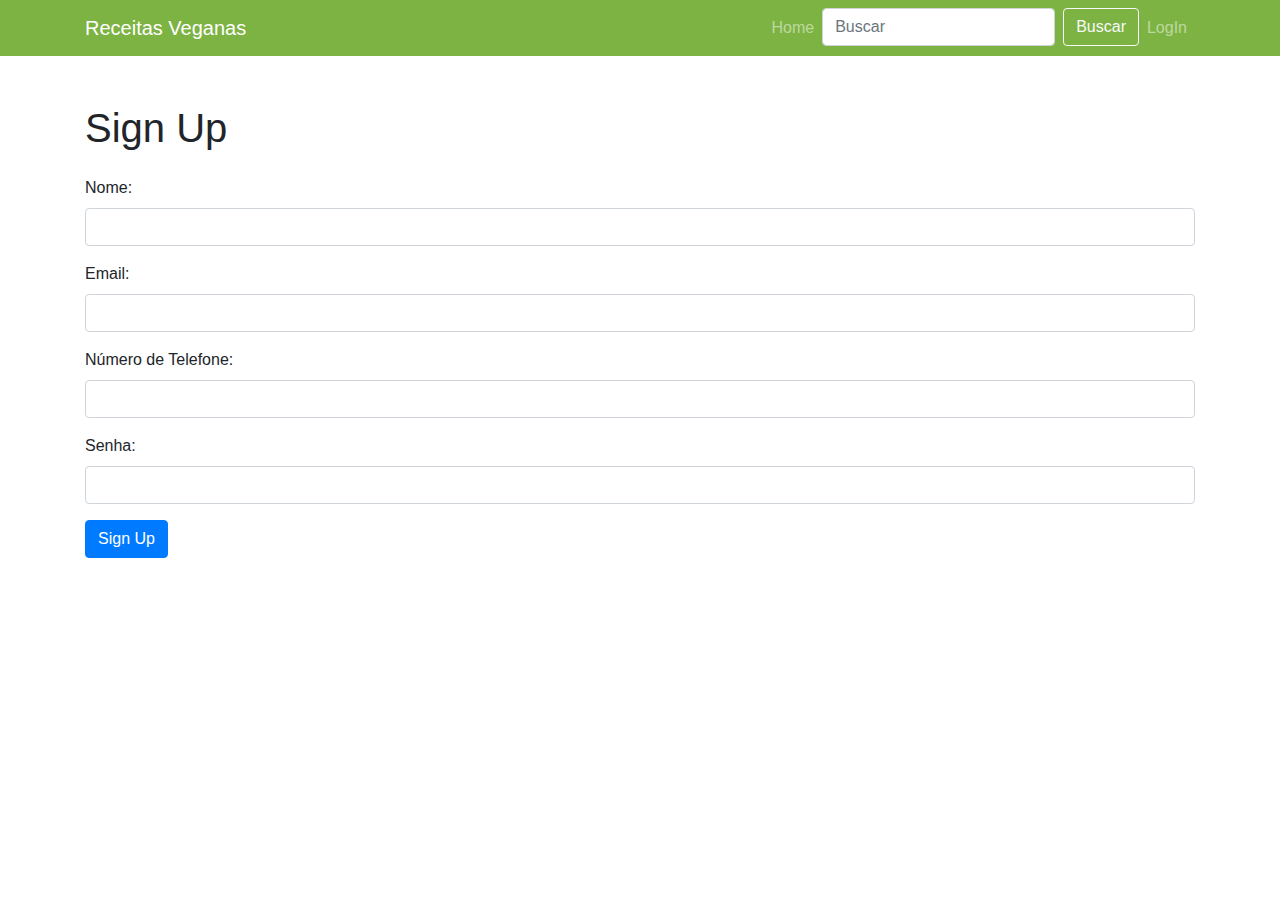
<file: pages/sigin.html>
<!DOCTYPE html>
<html lang="en">
<head>
  <meta charset="UTF-8">
  <meta name="viewport" content="width=device-width, initial-scale=1.0">
  <title>Sign Up</title>
  <!-- Bootstrap CSS -->
  <link rel="stylesheet" href="https://stackpath.bootstrapcdn.com/bootstrap/4.5.2/css/bootstrap.min.css">
  <style>
    .error-message {
      color: red;
    }
    .navbar {
      background-color: #7CB342;
    }
  </style>
</head>
<body>
    <nav class="navbar navbar-expand-lg navbar-dark">
        <div class="container">
          <a class="navbar-brand" href="#">Receitas Veganas</a>
          <button class="navbar-toggler" type="button" data-toggle="collapse" data-target="#navbarNav" aria-controls="navbarNav" aria-expanded="false" aria-label="Toggle navigation">
            <span class="navbar-toggler-icon"></span>
          </button>
          <div class="collapse navbar-collapse justify-content-end" id="navbarNav">
            <ul class="navbar-nav">
              <li class="nav-item">
                <a class="nav-link" href="/index.html">Home</a>
              </li>
              <li class="nav-item">
                <form class="form-inline">
                  <input class="form-control mr-sm-2" type="search" placeholder="Buscar" aria-label="Buscar">
                  <button class="btn btn-outline-light my-2 my-sm-0" type="submit">Buscar</button>
                </form>
              </li>
              <li class="nav-item">
                <a class="nav-link" href="login.html">LogIn</a>
              </li>
            </ul>
          </div>
        </div>
      </nav>
  <div class="container">
    <h1 class="mt-5">Sign Up</h1>
    <form id="signupForm" class="mt-4">
      <div class="form-group">
        <label for="name">Nome:</label>
        <input type="text" class="form-control" id="name" name="name" required>
        <div class="error-message" id="nameError"></div>
      </div>
      <div class="form-group">
        <label for="email">Email:</label>
        <input type="email" class="form-control" id="email" name="email" required>
        <div class="error-message" id="emailError"></div>
      </div>
      <div class="form-group">
        <label for="phone">Número de Telefone:</label>
        <input type="text" class="form-control" id="phone" name="phone" required>
        <div class="error-message" id="phoneError"></div>
      </div>
      <div class="form-group">
        <label for="password">Senha:</label>
        <input type="password" class="form-control" id="password" name="password" required>
        <div class="error-message" id="passwordError"></div>
      </div>
      <button type="submit" class="btn btn-primary">Sign Up</button>
    </form>
  </div>

  <!-- Bootstrap e JavaScript -->
  <script src="https://code.jquery.com/jquery-3.5.1.slim.min.js"></script>
  <script src="https://cdn.jsdelivr.net/npm/@popperjs/core@2.5.4/dist/umd/popper.min.js"></script>
  <script src="https://stackpath.bootstrapcdn.com/bootstrap/4.5.2/js/bootstrap.min.js"></script>
  <script>
    document.getElementById("signupForm").addEventListener("submit", function(event) {
      event.preventDefault();
      var name = document.getElementById("name").value;
      var email = document.getElementById("email").value;
      var phone = document.getElementById("phone").value;
      var password = document.getElementById("password").value;
      var nameError = document.getElementById("nameError");
      var emailError = document.getElementById("emailError");
      var phoneError = document.getElementById("phoneError");
      var passwordError = document.getElementById("passwordError");

      // Reset previous error messages
      nameError.textContent = "";
      emailError.textContent = "";
      phoneError.textContent = "";
      passwordError.textContent = "";

      // Validate name
      if (name.trim() === "") {
        nameError.textContent = "Por favor, insira seu nome.";
        return false;
      }

      // Validate email
      if (email.trim() === "") {
        emailError.textContent = "Por favor, insira seu email.";
        return false;
      } else if (!isValidEmail(email)) {
        emailError.textContent = "Por favor, insira um email válido.";
        return false;
      }

      // Validate phone number
      if (phone.trim() === "") {
        phoneError.textContent = "Por favor, insira seu número de telefone.";
        return false;
      } else if (!isValidPhone(phone)) {
        phoneError.textContent = "Por favor, insira um número de telefone válido.";
        return false;
      }

      // Validate password
      if (password.trim() === "") {
        passwordError.textContent = "Por favor, insira sua senha.";
        return false;
      }

      // If all validations pass, submit the form
      alert("Sign up successful!");
      // Uncomment the line below to submit the form to a server
      // document.getElementById("signupForm").submit();
    });

    function isValidEmail(email) {
      // Simple email validation, you may use a more robust method
      var re = /\S+@\S+\.\S+/;
      return re.test(email);
    }

    function isValidPhone(phone) {
      // Simple phone number validation, you may use a more robust method
      var re = /^\d{10}$/;
      return re.test(phone);
    }
  </script>
</body>
</html>
</file>
<file: css/estilo.css>
@media only screen and (min-width: 768px) {
    body {
        font-size: 18px;
    }
}
  
  ul
  {
  list-style: none;
  padding: 0;
  margin: 0;
  text-decoration: none
  }

a { 
    color: inherit; 
} 

title {
    margin-top: 50px; 
}

h3 {
    margin-top: 2%;
}

.footer{
    padding-left: 0;
    padding-right: 0;
}
</file>
